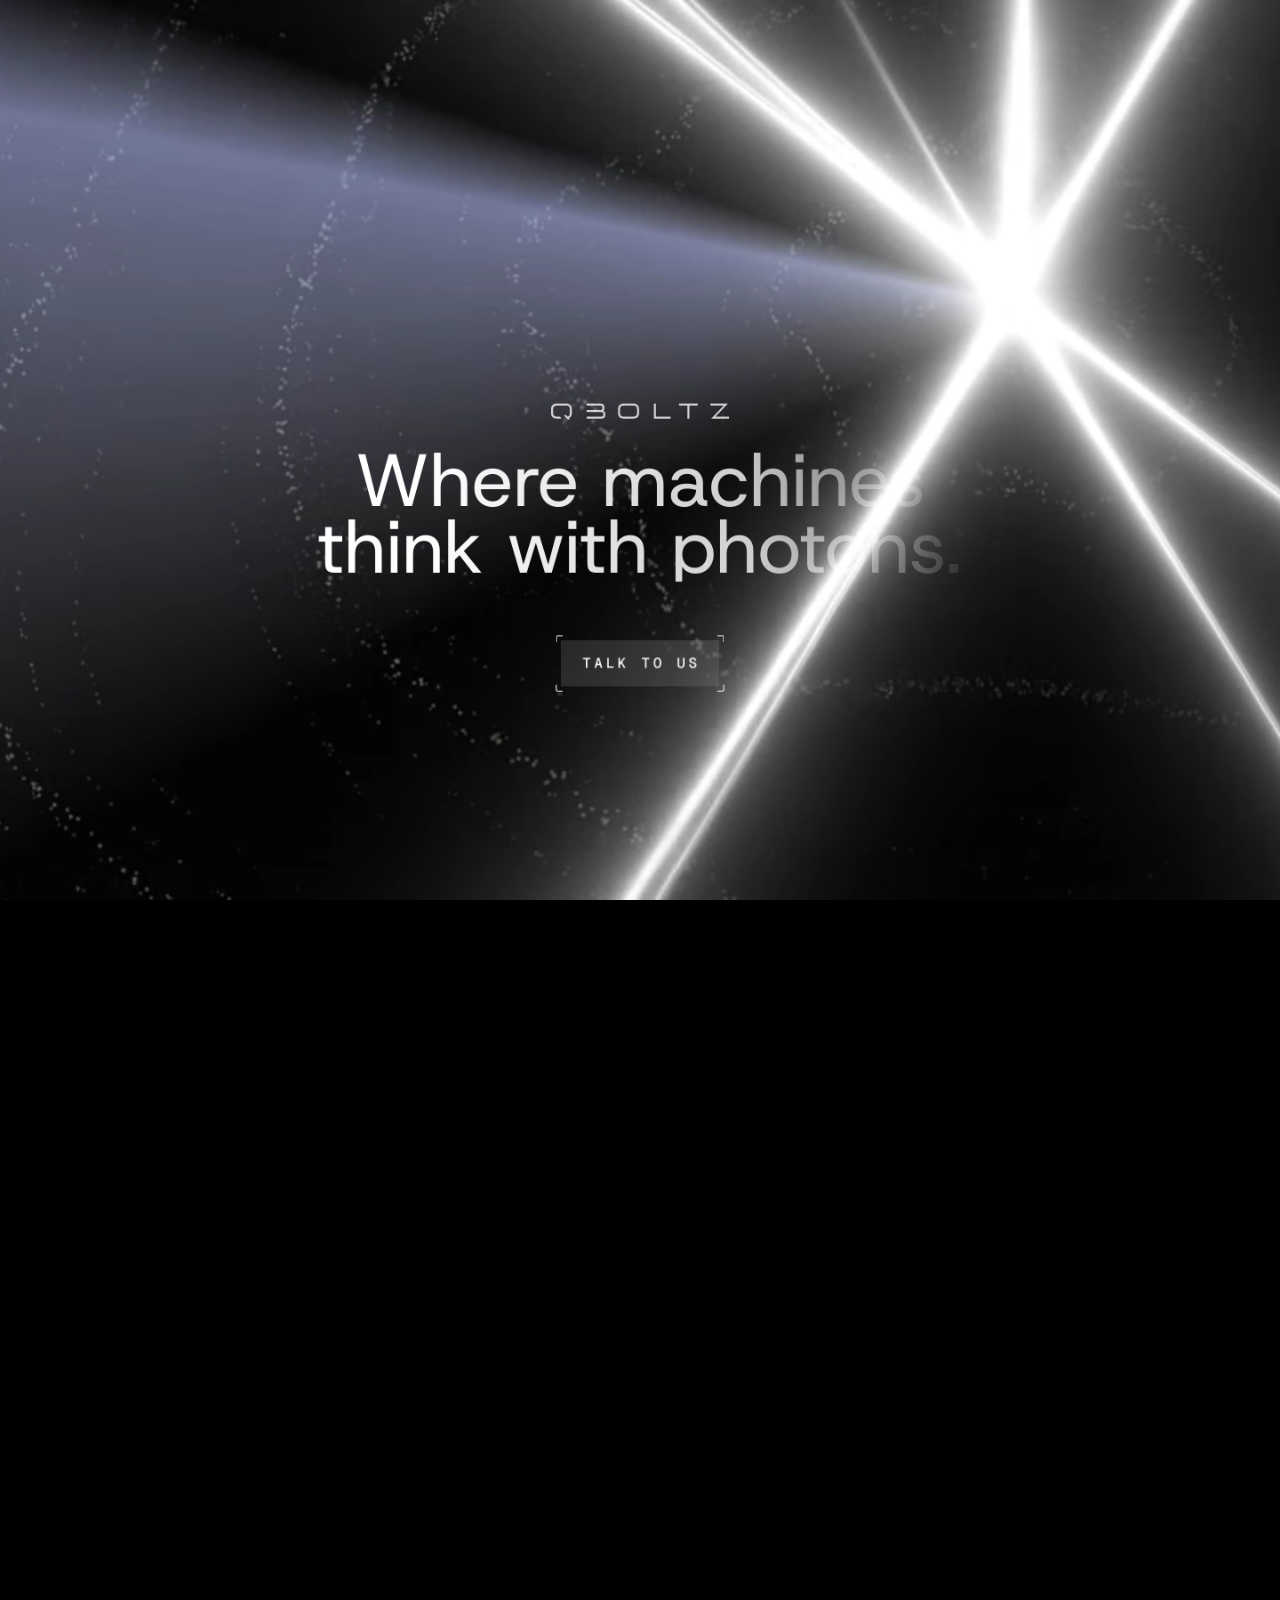
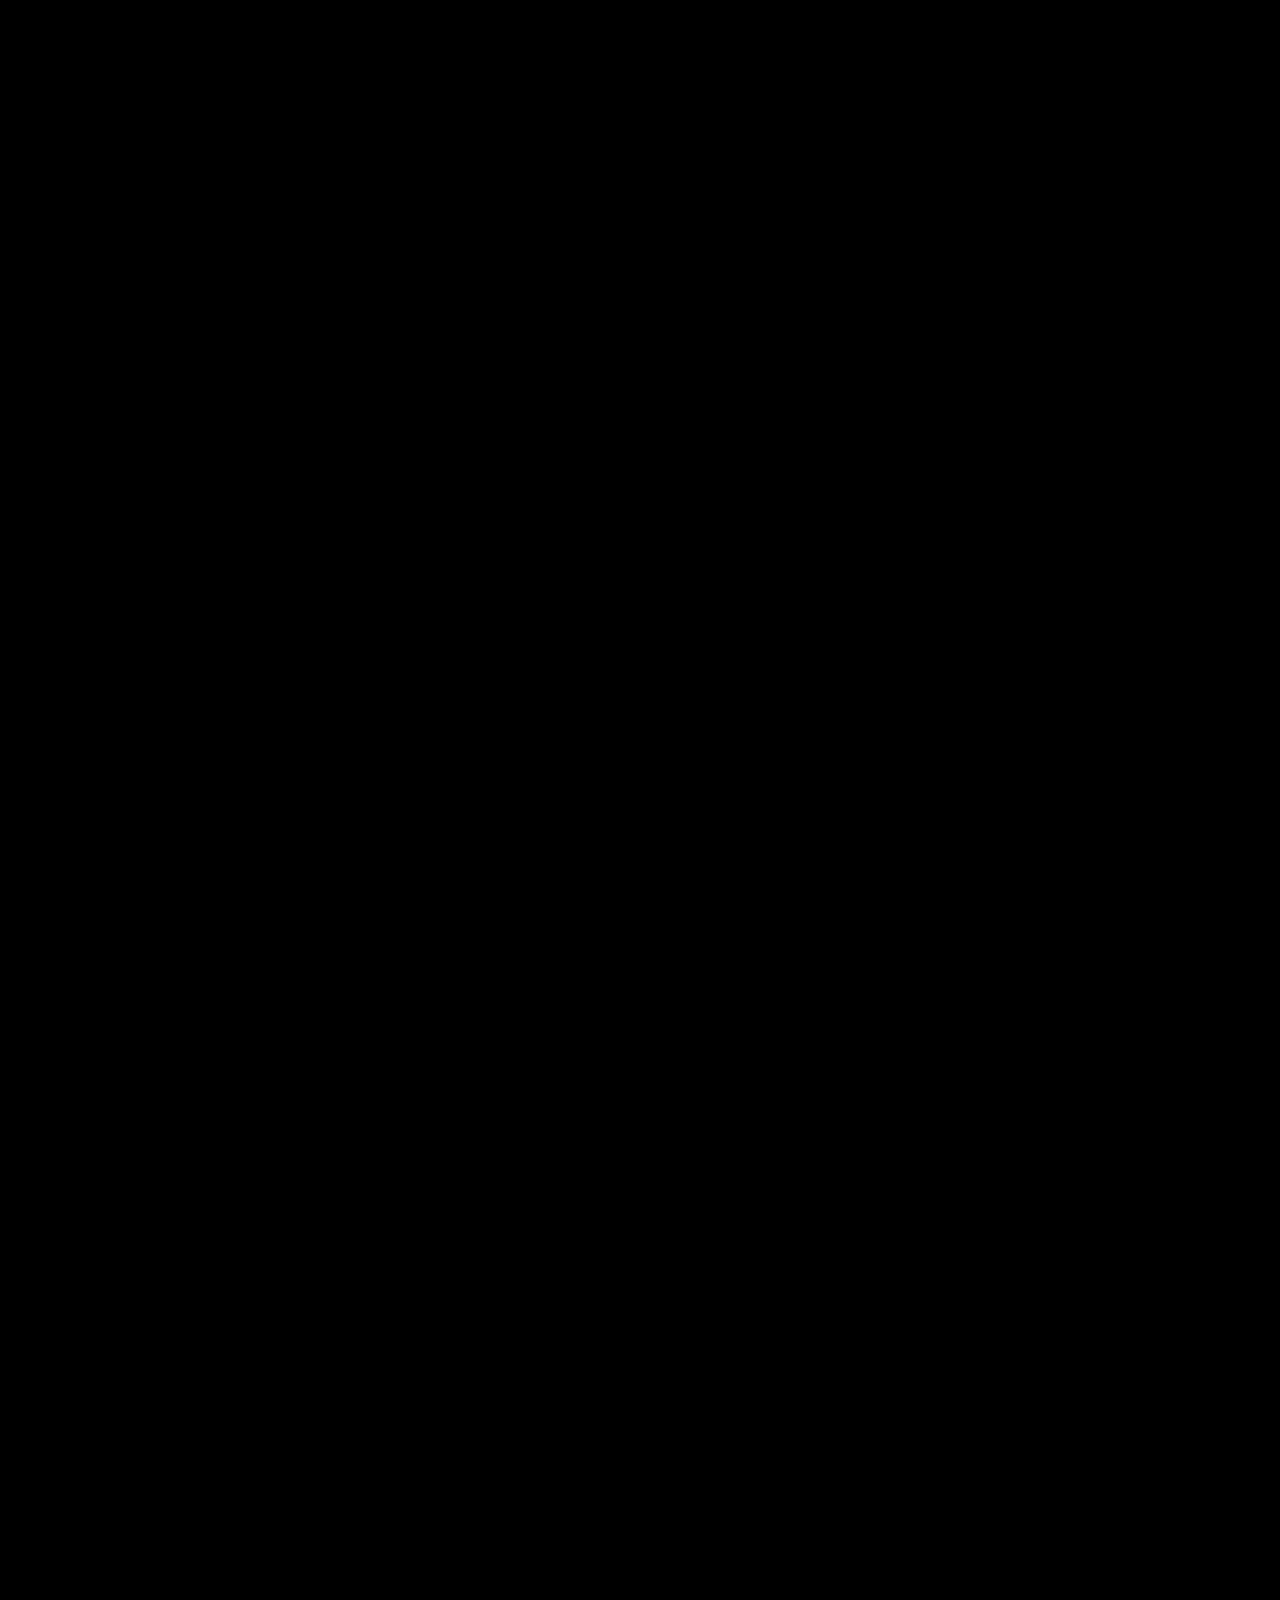
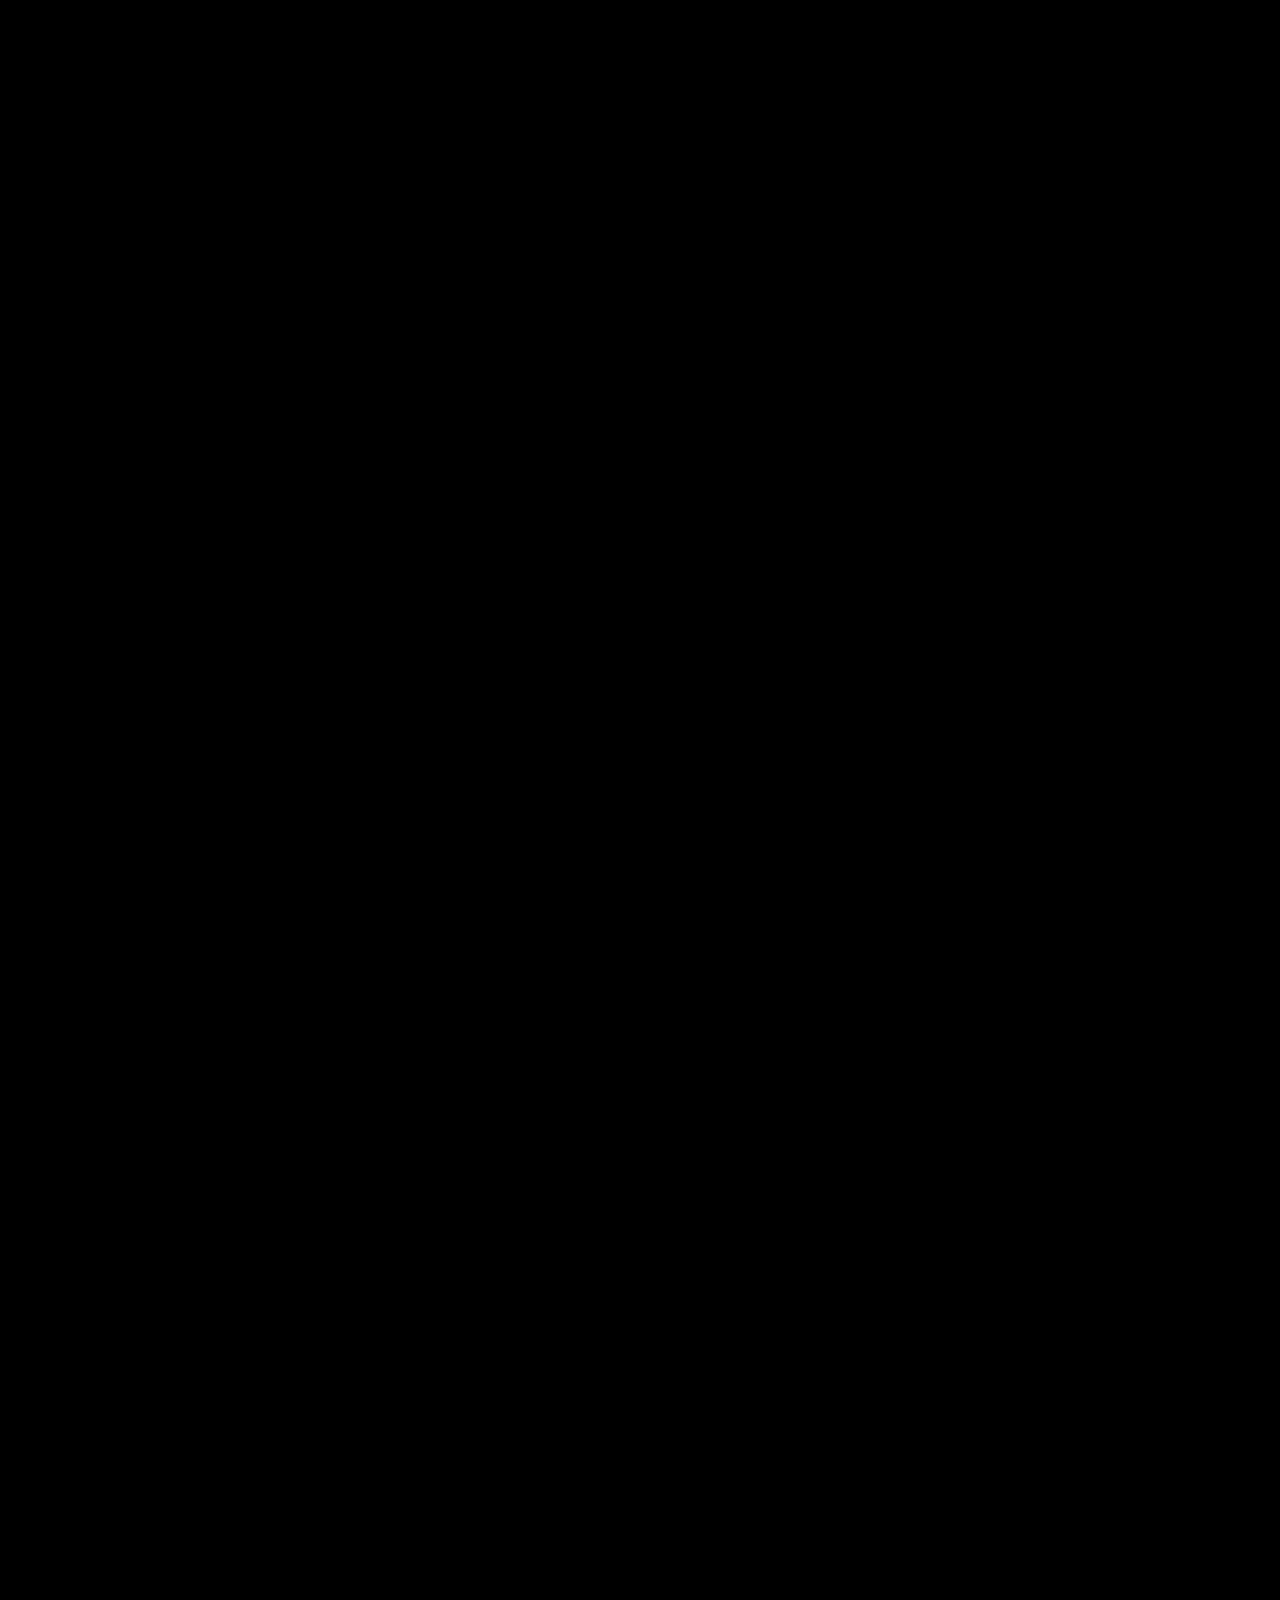
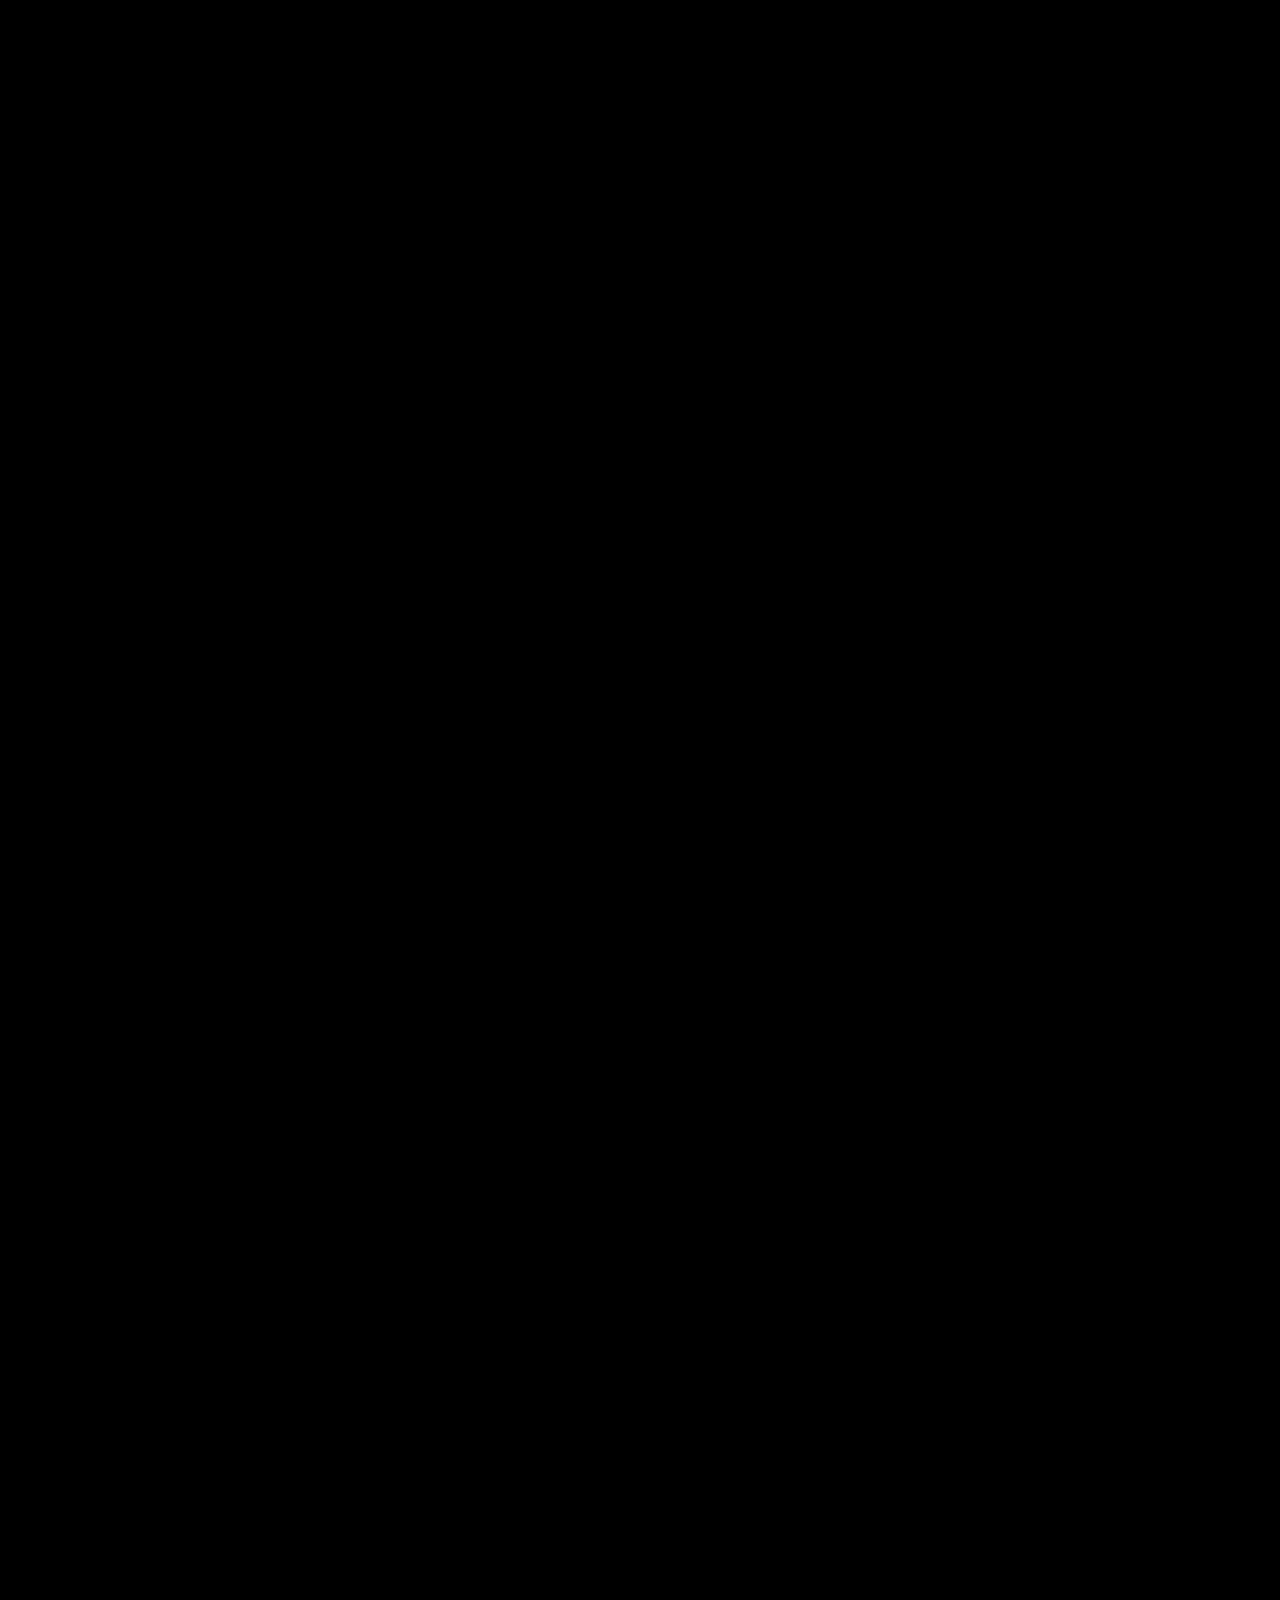
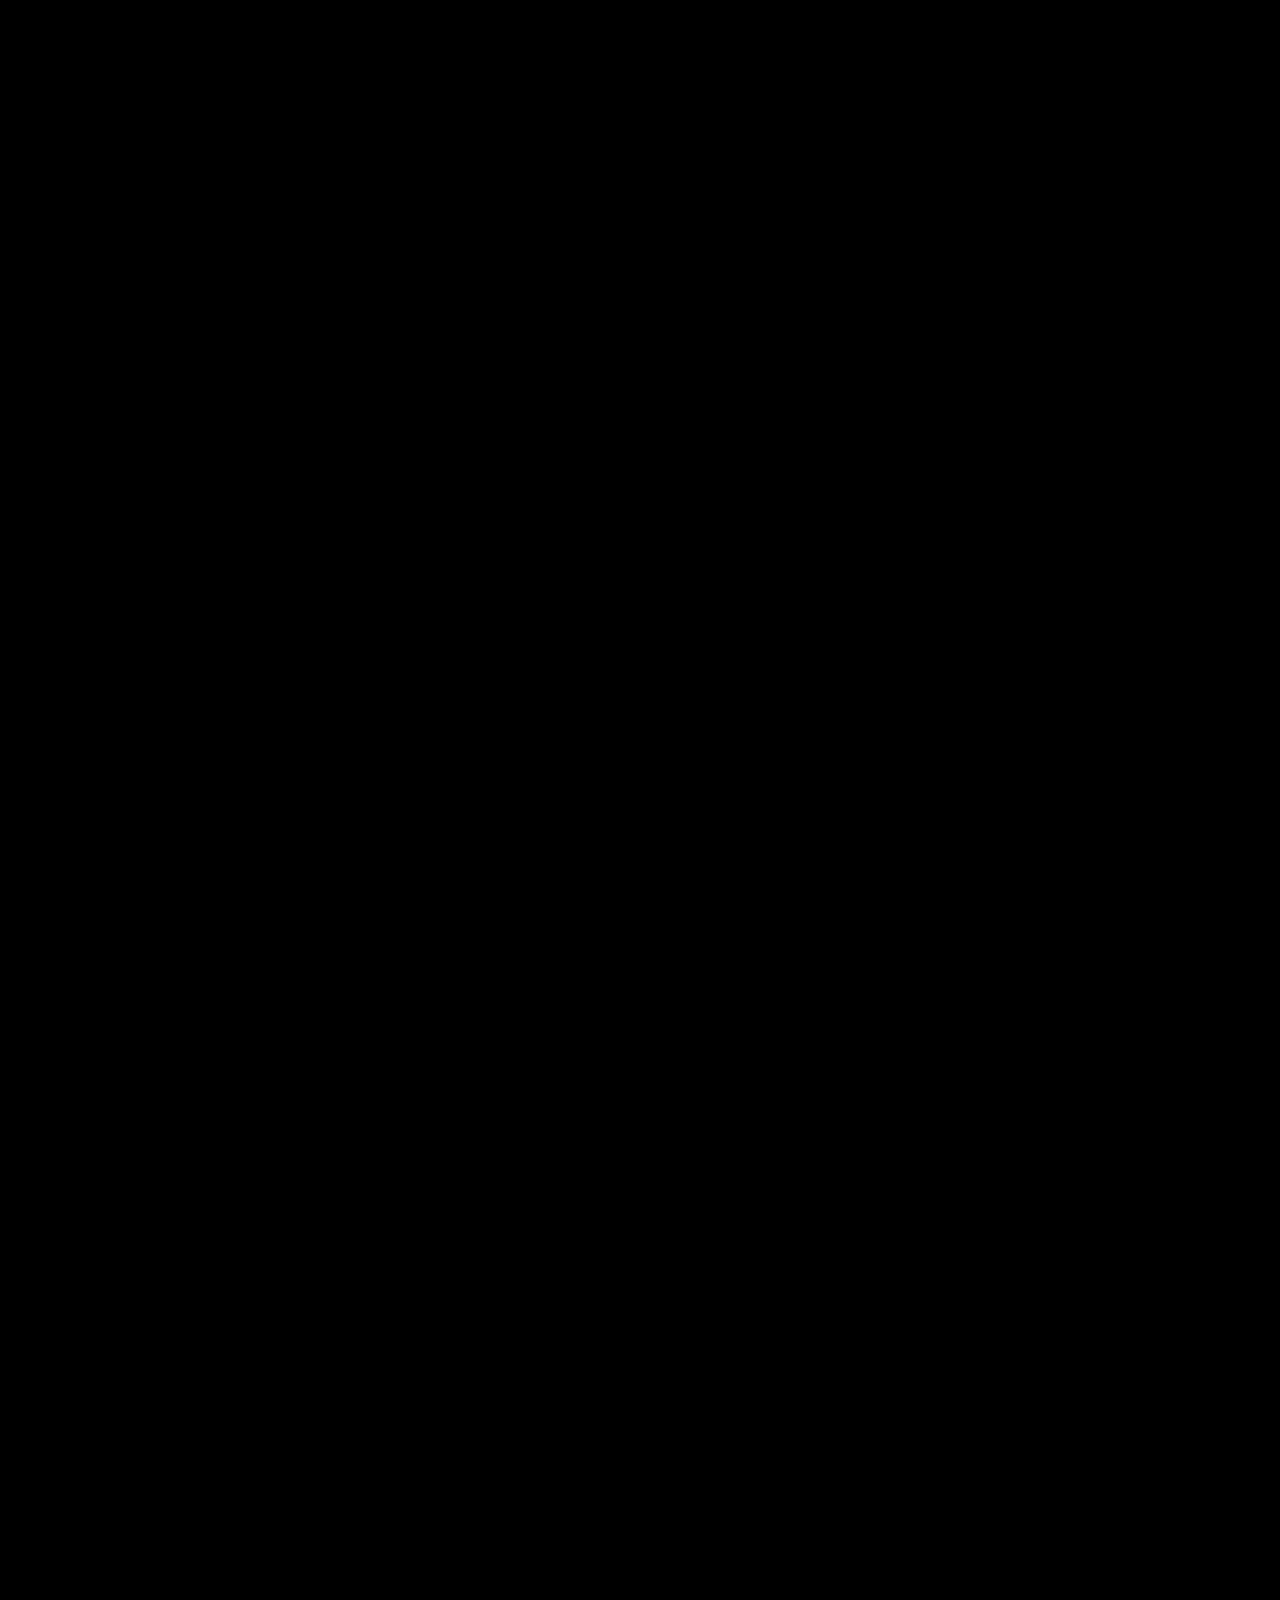
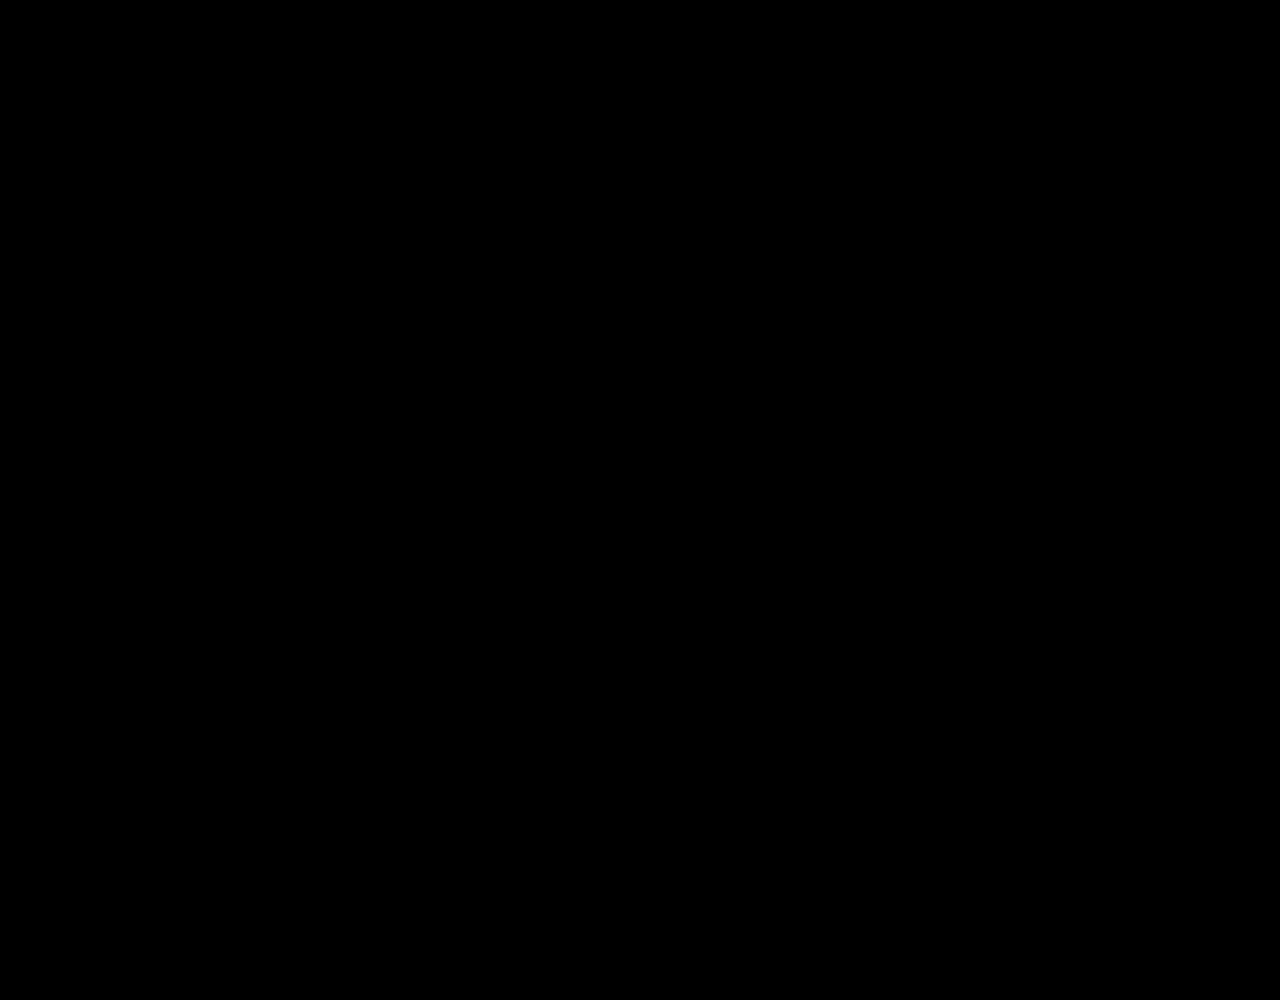
<file: index.html>
<!doctype html>
<html lang="en">
<head>
  <meta charset="utf-8" />
  <meta name="viewport" content="width=device-width, initial-scale=1" />
  <title>Qboltz — Where machines think with photons</title>
  <meta name="description" content="Qboltz is building a new kind of co-processor for decisions that can't wait." />
  <link rel="preload" href="assets/fonts/HostGrotesk-latin.woff2" as="font" type="font/woff2" crossorigin />
  <link rel="preload" href="assets/fonts/GeistMono-latin.woff2" as="font" type="font/woff2" crossorigin />
  <link rel="stylesheet" href="assets/css/style.css" />
</head>
<body class="is-intro">
  <main class="story" id="top">
    <div class="stage">

      <!-- Backgrounds (cover-scaled 1440×800 artboard) -->
      <div class="bg" aria-hidden="true">
        <div class="bg__board">
          <div class="bg__layer bg__layer--f5"></div>
          <div class="bg__layer bg__layer--f6"></div>
          <div class="bg__layer bg__layer--f7"></div>
          <div class="bg__layer bg__layer--f8"><div class="bg__glow-f8"></div></div>
        </div>
        <div class="bg__grain"></div>
      </div>

      <!-- Hero: video intro → card that shrinks and scrolls away -->
      <section class="hero" aria-label="Qboltz">
        <video class="hero__video" poster="assets/images/hero-poster.jpg" autoplay muted playsinline preload="auto">
          <source src="assets/video/hero.webm" type="video/webm" />
          <source src="assets/video/hero.mp4" type="video/mp4" />
        </video>
        <div class="board board--contain">
          <div class="hero__shift">
            <div class="hero__content">
              <div class="hero__brand">
                <img class="hero__logo" src="assets/icons/logo-hero.svg" width="200.811" height="35.114" alt="Qboltz" />
                <h1 class="hero__title">Where machines<br />think with photons.</h1>
              </div>
              <a class="btn-aperture" href="#contact" data-goto="f8">
                <span class="btn-aperture__body"><span class="btn-aperture__label" data-roll>TALK TO US</span></span>
                <img class="btn-aperture__corner btn-aperture__corner--tl" src="assets/icons/corner-tl.svg" width="8" height="8" alt="" />
                <img class="btn-aperture__corner btn-aperture__corner--tr" src="assets/icons/corner-tr.svg" width="8" height="8" alt="" />
                <img class="btn-aperture__corner btn-aperture__corner--bl" src="assets/icons/corner-bl.svg" width="8" height="8" alt="" />
                <img class="btn-aperture__corner btn-aperture__corner--br" src="assets/icons/corner-br.svg" width="8" height="8" alt="" />
              </a>
            </div>
          </div>
        </div>
      </section>

      <!-- Scroll scenes (contain-scaled 1440×800 artboard) -->
      <div class="board board--contain scenes">
        <img class="frame-brackets" src="assets/icons/frame-brackets.svg" width="1019" height="446" alt="" aria-hidden="true" />

        <div class="scene scene--1" id="mission">
          <p class="scene__text scene__text--flat">We're building a new kind<br />of co-processor for<br />decisions that can't wait.</p>
          <p class="scene__text grad-text grad-text--a">We're building a new kind<br />of co-processor for<br />decisions that can't wait.</p>
        </div>

        <div class="scene scene--2">
          <p class="scene__text grad-text grad-text--a">More possible answers<br />than the universe has had<br />seconds.</p>
        </div>

        <div class="scene scene--3">
          <p class="scene__text scene__text--wide grad-text grad-text--b">2,000,000 variables.<br />Solved with light.</p>
        </div>

        <div class="scene scene--final" id="contact">
          <p class="final__title grad-text grad-text--c">Co-processor for the<br />quickest decisions.</p>
          <div class="final__cta">
            <a class="cta-btn" href="#contact">
              <span class="cta-btn__fill" aria-hidden="true">
                <img class="cta-btn__bg" src="assets/images/button-bg.png" alt="" />
                <img class="cta-btn__bg cta-btn__bg--hover" src="assets/images/button-bg-hover.png" alt="" />
                <span class="cta-btn__tint"></span>
                <span class="cta-btn__shade"></span>
              </span>
              <span class="cta-btn__inner">
                <span class="cta-btn__icon"><img src="assets/icons/plus.svg" width="18" height="18" alt="" /></span>
                <span class="cta-btn__label" data-roll>Talk to us</span>
              </span>
            </a>
            <p class="final__caption">NEW KIND OF CO-PROCESSOR</p>
          </div>
        </div>
      </div>

      <!-- Left progress loader -->
      <div class="loader" aria-hidden="true">
        <div class="loader__top">
          <span class="loader__bar"></span>
          <span class="loader__num">01</span>
        </div>
        <div class="loader__lines">
          <span class="loader__line"></span>
          <span class="loader__line"></span>
          <span class="loader__line"></span>
        </div>
      </div>

      <!-- Header -->
      <header class="header-wrap">
        <nav class="header" aria-label="Main">
          <a class="header__logo" href="#top" aria-label="Qboltz home">
            <span class="header__logo-box"><img src="assets/icons/logo-header.svg" width="132.69" height="12.9" alt="" /></span>
          </a>
          <div class="header__menu">
            <a class="menu-item menu-item--mission" href="#mission" data-goto="f5">
              <img class="ico" src="assets/icons/bracket-l.svg" width="5" height="28" alt="" />
              <span class="menu-item__dot"></span>
              <span class="menu-item__label" data-roll>mission</span>
              <img class="ico" src="assets/icons/bracket-r.svg" width="5" height="28" alt="" />
            </a>
            <a class="menu-item menu-item--industries" href="#industries">
              <img class="ico" src="assets/icons/bracket-l.svg" width="5" height="28" alt="" />
              <span class="menu-item__dot"></span>
              <span class="menu-item__label" data-roll>industries</span>
              <img class="ico" src="assets/icons/bracket-r.svg" width="5" height="28" alt="" />
            </a>
          </div>
          <a class="btn-framed" href="#contact" data-goto="f8">
            <span class="btn-framed__label" data-roll>Talk to us</span>
            <img class="ico btn-framed__corner btn-framed__corner--tl" src="assets/icons/corner-tl.svg" width="8" height="8" alt="" />
            <img class="ico btn-framed__corner btn-framed__corner--tr" src="assets/icons/corner-tr.svg" width="8" height="8" alt="" />
            <img class="ico btn-framed__corner btn-framed__corner--bl" src="assets/icons/corner-bl.svg" width="8" height="8" alt="" />
            <img class="ico btn-framed__corner btn-framed__corner--br" src="assets/icons/corner-br.svg" width="8" height="8" alt="" />
          </a>
        </nav>
      </header>

    </div>
  </main>

  <script src="assets/js/main.js"></script>
</body>
</html>
</file>
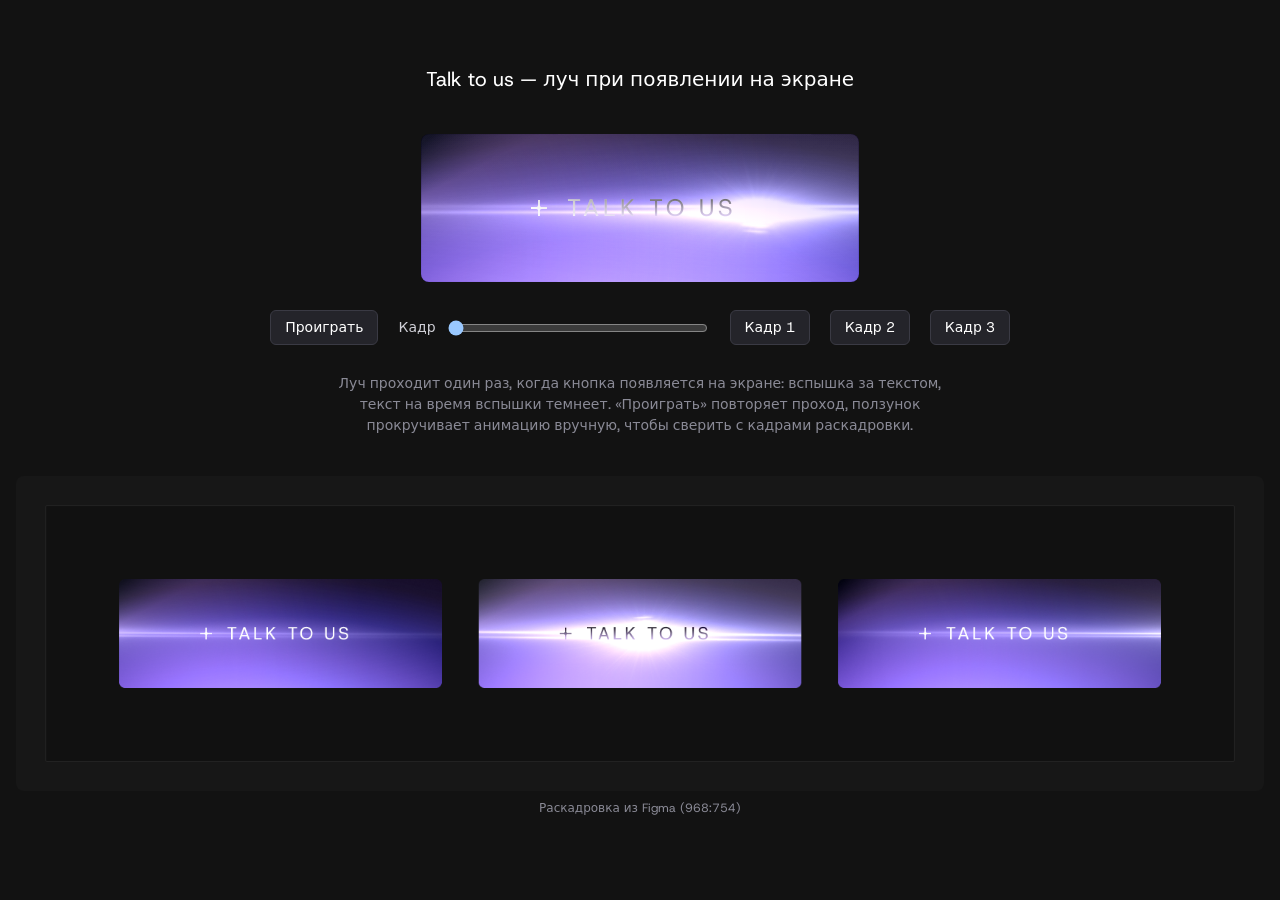
<file: prototypes/ray-button/index.html>
<!doctype html>
<html lang="ru">
<head>
  <meta charset="utf-8" />
  <meta name="viewport" content="width=device-width, initial-scale=1" />
  <title>Ray button — прототип</title>
  <link rel="preload" href="../../assets/fonts/HostGrotesk-latin.woff2" as="font" type="font/woff2" crossorigin />
  <link rel="stylesheet" href="ray-button.css" />
  <style>
    @font-face {
      font-family: "Host Grotesk";
      font-weight: 300 800;
      font-display: swap;
      src: url("../../assets/fonts/HostGrotesk-latin.woff2") format("woff2");
    }
    :root { color-scheme: dark; }
    body {
      margin: 0;
      min-height: 100vh;
      background: #121212;
      color: #cfcfd6;
      font: 14px/1.5 "Host Grotesk", system-ui, sans-serif;
      display: flex;
      flex-direction: column;
      align-items: center;
      gap: 40px;
      padding: 64px 16px;
      box-sizing: border-box;
    }
    h1 { margin: 0; font-size: 20px; font-weight: 400; color: #fff; }
    .stage { display: flex; flex-direction: column; align-items: center; gap: 28px; }
    .controls {
      display: flex;
      flex-wrap: wrap;
      align-items: center;
      justify-content: center;
      gap: 12px 20px;
    }
    .controls button {
      font: inherit;
      color: #fff;
      background: #24242a;
      border: 1px solid #3a3a44;
      border-radius: 6px;
      padding: 6px 14px;
      cursor: pointer;
    }
    .controls button:hover { background: #2e2e36; }
    .controls label { display: flex; align-items: center; gap: 10px; }
    .controls input[type="range"] { width: 260px; }
    .hint { max-width: 640px; text-align: center; color: #8a8a96; margin: 0; }
    .ref { display: flex; flex-direction: column; align-items: center; gap: 8px; max-width: 100%; }
    .ref img { max-width: 100%; height: auto; border-radius: 8px; }
    .ref span { color: #8a8a96; font-size: 12px; }
  </style>
</head>
<body>
  <h1>Talk to us — луч при появлении на экране</h1>

  <div class="stage">
    <a class="ray-btn" href="#" data-ray-button aria-label="Talk to us">
      <span class="ray-btn__stage" aria-hidden="true">
        <span class="ray-btn__bg">
          <span class="ray-btn__glow"><span class="ray-btn__glow-disc"></span></span>
        </span>
      </span>
      <span class="ray-btn__ray" aria-hidden="true"><span class="ray-btn__ellipse"></span></span>
      <span class="ray-btn__content" aria-hidden="true">
        <svg class="ray-btn__icon" width="16" height="16" viewBox="0 0 16 16.0049" fill="none" aria-hidden="true"><path d="M7.1059 10.6759C7.1059 9.69405 6.30996 8.89811 5.32812 8.89811H0V7.12033H5.32812C6.30996 7.12033 7.1059 6.3244 7.1059 5.34256V0.00488281H8.88368V5.34256C8.88368 6.3244 9.67962 7.12033 10.6615 7.12033H16V8.89811H10.6615C9.67962 8.89811 8.88368 9.69405 8.88368 10.6759V16.0049H7.1059V10.6759Z" fill="#fff"/></svg>
        <span class="ray-btn__label">Talk to us</span>
      </span>
      <span class="ray-btn__content ray-btn__content--dark" aria-hidden="true">
        <svg class="ray-btn__icon" width="16" height="16" viewBox="0 0 16 16.0049" fill="none" aria-hidden="true"><defs><linearGradient id="ray-btn-plus-dark" x1="8.289" y1="0.005" x2="8.289" y2="13.338" gradientUnits="userSpaceOnUse"><stop/><stop offset="1" stop-color="#CEB5EE"/></linearGradient></defs><path d="M7.1059 10.6759C7.1059 9.69405 6.30996 8.89811 5.32812 8.89811H0V7.12033H5.32812C6.30996 7.12033 7.1059 6.3244 7.1059 5.34256V0.00488281H8.88368V5.34256C8.88368 6.3244 9.67962 7.12033 10.6615 7.12033H16V8.89811H10.6615C9.67962 8.89811 8.88368 9.69405 8.88368 10.6759V16.0049H7.1059V10.6759Z" fill="url(#ray-btn-plus-dark)"/></svg>
        <span class="ray-btn__label">Talk to us</span>
      </span>
    </a>

    <div class="controls">
      <button type="button" id="replay">Проиграть</button>
      <label>Кадр <input type="range" id="scrub" min="0" max="1" step="0.01" value="0" /></label>
      <button type="button" data-seek="0">Кадр 1</button>
      <button type="button" data-seek="0.5">Кадр 2</button>
      <button type="button" data-seek="1">Кадр 3</button>
    </div>
    <p class="hint">Луч проходит один раз, когда кнопка появляется на экране: вспышка за текстом, текст на время вспышки темнеет. «Проиграть» повторяет проход, ползунок прокручивает анимацию вручную, чтобы сверить с кадрами раскадровки.</p>
  </div>

  <div class="ref">
    <img src="assets/storyboard.png" width="1694" height="428" alt="Раскадровка из Figma: кадры 1, 2, 3" />
    <span>Раскадровка из Figma (968:754)</span>
  </div>

  <script src="ray-button.js"></script>
  <script>
    (function () {
      var btn = document.querySelector("[data-ray-button]");
      var scrub = document.getElementById("scrub");
      btn.addEventListener("click", function (e) { e.preventDefault(); });
      document.getElementById("replay").addEventListener("click", function () { btn.rayButton.play(); });
      scrub.addEventListener("input", function () { btn.rayButton.seek(parseFloat(scrub.value), 1); });
      document.querySelectorAll("[data-seek]").forEach(function (b) {
        b.addEventListener("click", function () {
          scrub.value = b.getAttribute("data-seek");
          btn.rayButton.seek(parseFloat(scrub.value), 1);
        });
      });
    })();
  </script>
</body>
</html>
</file>
<file: assets/css/style.css>
/* ==========================================================================
   Qboltz — landing (Figma: Qboltz / Concept UI, node 769:217)
   All dimensions are design pixels of the 1440×800 frame. Artboards are
   scaled by the JS-provided --k factor (fit into the viewport), so at a
   1440×800 viewport everything renders 1:1 with the mockup.
   ========================================================================== */

@font-face {
  font-family: "Host Grotesk";
  font-style: normal;
  font-weight: 300 800;
  font-display: swap;
  src: url("../fonts/HostGrotesk-latin-ext.woff2") format("woff2");
  unicode-range: U+0100-02BA, U+02BD-02C5, U+02C7-02CC, U+02CE-02D7, U+02DD-02FF, U+0304, U+0308, U+0329, U+1D00-1DBF, U+1E00-1E9F, U+1EF2-1EFF, U+2020, U+20A0-20AB, U+20AD-20C4, U+2113, U+2C60-2C7F, U+A720-A7FF;
}
@font-face {
  font-family: "Geist Mono";
  font-style: normal;
  font-weight: 100 900;
  font-display: swap;
  src: url("../fonts/GeistMono-latin.woff2") format("woff2");
}
@font-face {
  font-family: "Host Grotesk";
  font-style: normal;
  font-weight: 300 800;
  font-display: swap;
  src: url("../fonts/HostGrotesk-latin.woff2") format("woff2");
  unicode-range: U+0000-00FF, U+0131, U+0152-0153, U+02BB-02BC, U+02C6, U+02DA, U+02DC, U+0304, U+0308, U+0329, U+2000-206F, U+20AC, U+2122, U+2191, U+2193, U+2212, U+2215, U+FEFF, U+FFFD;
}

:root {
  --font: "Host Grotesk", system-ui, sans-serif;
  --black: #000;
  --white: #fff;
  --header-bg: #0e0e0f;

  /* scale factors, set by main.js */
  --k: 1;
  --bgx: 1;

  /* theme (0 = dark, 1 = light), set by main.js */
  --t: 0;
  --fg: 255, 255, 255;
}

*,
*::before,
*::after { box-sizing: border-box; }

html, body { margin: 0; padding: 0; }

body {
  background: var(--black);
  color: var(--white);
  font-family: var(--font);
  -webkit-font-smoothing: antialiased;
  -moz-osx-font-smoothing: grayscale;
  text-rendering: geometricPrecision;
}

img { display: block; max-width: none; }
p, h1 { margin: 0; }
a { color: inherit; text-decoration: none; }

/* --------------------------------------------------------------------------
   Layout
   -------------------------------------------------------------------------- */

.story {
  position: relative;
  height: 780vh; /* real value is set by main.js */
}

.stage {
  position: sticky;
  top: 0;
  height: 100vh;
  height: 100svh;
  overflow: hidden;
  background: var(--black);
}

/* 1440×800 artboard centered in the viewport */
.board {
  position: absolute;
  left: 50%;
  top: 50%;
  width: 1440px;
  height: 800px;
  transform: translate(-50%, -50%) scale(var(--k));
  transform-origin: 50% 50%;
}

/* --------------------------------------------------------------------------
   Backgrounds (frames 5–8)
   -------------------------------------------------------------------------- */

.bg { position: absolute; inset: 0; pointer-events: none; }

.bg__board {
  position: absolute;
  left: 50%;
  top: 50%;
  width: 1440px;
  height: 800px;
  transform: translate(-50%, -50%) scale(var(--k));
}

.bg__layer {
  position: absolute;
  left: 50%;
  width: 1894px;
  transform: translateX(-50%) scaleX(var(--bgx));
  opacity: 0;
  background-repeat: no-repeat;
  background-size: 100% 100%;
  will-change: opacity;
}

/* Frame 769:325 — Rectangle 769:326 */
.bg__layer--f5 {
  top: -370px;
  height: 2519px;
  background-image:
    url("data:image/svg+xml;utf8,<svg viewBox='0 0 1894 2519' xmlns='http://www.w3.org/2000/svg' preserveAspectRatio='none'><rect x='0' y='0' height='2519' width='1894' fill='url(%23grad)' opacity='1'/><defs><radialGradient id='grad' gradientUnits='userSpaceOnUse' cx='0' cy='0' r='10' gradientTransform='matrix(0.25805 -251.9 477.26 0.28262 947 2519)'><stop stop-color='rgba(255,255,255,1)' offset='0.10707'/><stop stop-color='rgba(192,184,250,1)' offset='0.17102'/><stop stop-color='rgba(160,149,248,1)' offset='0.20299'/><stop stop-color='rgba(128,113,245,1)' offset='0.23497'/><stop stop-color='rgba(118,85,234,1)' offset='0.25781'/><stop stop-color='rgba(109,57,222,1)' offset='0.28065'/><stop stop-color='rgba(99,28,211,1)' offset='0.30349'/><stop stop-color='rgba(94,14,205,1)' offset='0.31491'/><stop stop-color='rgba(89,0,199,1)' offset='0.32633'/><stop stop-color='rgba(73,3,166,1)' offset='0.34911'/><stop stop-color='rgba(57,6,132,1)' offset='0.37189'/><stop stop-color='rgba(40,9,99,1)' offset='0.39467'/><stop stop-color='rgba(24,12,66,1)' offset='0.41745'/><stop stop-color='rgba(12,6,33,1)' offset='0.55054'/><stop stop-color='rgba(6,3,16,1)' offset='0.61709'/><stop stop-color='rgba(0,0,0,1)' offset='0.68363'/><stop stop-color='rgba(0,0,0,1)' offset='1'/></radialGradient></defs></svg>"),
    linear-gradient(90deg, #d9d9d9 0%, #d9d9d9 100%);
}

/* Frame 769:376 — Rectangle 769:379 */
.bg__layer--f6 {
  top: -763px;
  height: 2109px;
  background-image:
    url("data:image/svg+xml;utf8,<svg viewBox='0 0 1894 2109' xmlns='http://www.w3.org/2000/svg' preserveAspectRatio='none'><rect x='0' y='0' height='2109' width='1894' fill='url(%23grad)' opacity='1'/><defs><radialGradient id='grad' gradientUnits='userSpaceOnUse' cx='0' cy='0' r='10' gradientTransform='matrix(0.25805 -210.9 390.47 0.47777 947 2109)'><stop stop-color='rgba(255,255,255,1)' offset='0.10707'/><stop stop-color='rgba(205,184,250,1)' offset='0.17693'/><stop stop-color='rgba(167,149,247,1)' offset='0.21186'/><stop stop-color='rgba(128,113,245,1)' offset='0.24679'/><stop stop-color='rgba(115,85,234,1)' offset='0.27167'/><stop stop-color='rgba(103,57,222,1)' offset='0.29654'/><stop stop-color='rgba(90,28,211,1)' offset='0.32142'/><stop stop-color='rgba(83,14,205,1)' offset='0.33385'/><stop stop-color='rgba(77,0,199,1)' offset='0.34629'/><stop stop-color='rgba(61,3,166,1)' offset='0.37357'/><stop stop-color='rgba(45,6,132,1)' offset='0.40086'/><stop stop-color='rgba(28,9,99,1)' offset='0.42814'/><stop stop-color='rgba(12,12,66,1)' offset='0.45542'/><stop stop-color='rgba(6,6,33,1)' offset='0.51961'/><stop stop-color='rgba(3,3,16,1)' offset='0.55171'/><stop stop-color='rgba(0,0,0,1)' offset='0.5838'/><stop stop-color='rgba(0,0,0,1)' offset='1'/></radialGradient></defs></svg>"),
    linear-gradient(90deg, #d9d9d9 0%, #d9d9d9 100%);
}

/* Frame 769:428 — Rectangle 769:431 (frame bg #080914) */
.bg__layer--f7 {
  top: -869px; /* bottom: -78px */
  height: 1747px;
  background-color: #080914;
  background-image:
    url("data:image/svg+xml;utf8,<svg viewBox='0 0 1894 1747' xmlns='http://www.w3.org/2000/svg' preserveAspectRatio='none'><rect x='0' y='0' height='1747' width='1894' fill='url(%23grad)' opacity='1'/><defs><radialGradient id='grad' gradientUnits='userSpaceOnUse' cx='0' cy='0' r='10' gradientTransform='matrix(0.25805 -174.7 364.96 0.53909 947 1747)'><stop stop-color='rgba(255,255,255,1)' offset='0.10707'/><stop stop-color='rgba(192,184,250,1)' offset='0.17102'/><stop stop-color='rgba(160,149,247,1)' offset='0.20299'/><stop stop-color='rgba(128,113,245,1)' offset='0.23497'/><stop stop-color='rgba(116,85,234,1)' offset='0.25781'/><stop stop-color='rgba(103,57,222,1)' offset='0.28065'/><stop stop-color='rgba(90,28,211,1)' offset='0.30349'/><stop stop-color='rgba(83,14,205,1)' offset='0.31491'/><stop stop-color='rgba(77,0,199,1)' offset='0.32633'/><stop stop-color='rgba(61,3,166,1)' offset='0.34911'/><stop stop-color='rgba(45,6,132,1)' offset='0.37189'/><stop stop-color='rgba(28,9,99,1)' offset='0.39467'/><stop stop-color='rgba(12,12,66,1)' offset='0.41745'/><stop stop-color='rgba(6,6,33,1)' offset='0.55054'/><stop stop-color='rgba(3,3,16,1)' offset='0.61709'/><stop stop-color='rgba(0,0,0,1)' offset='0.68363'/><stop stop-color='rgba(0,0,0,1)' offset='1'/></radialGradient></defs></svg>"),
    linear-gradient(90deg, #d9d9d9 0%, #d9d9d9 100%);
}

/* Frame 769:480 — white frame + Rectangle 769:481 */
.bg__layer--f8 {
  top: -2000px;
  height: 4800px;
  background: var(--white);
}
.bg__glow-f8 {
  position: absolute;
  left: 0;
  top: calc(2000px + 239px - 1747px); /* bottom: 561px inside the 800px frame */
  width: 1894px;
  height: 1747px;
  background-repeat: no-repeat;
  background-size: 100% 100%;
  background-image:
    url("data:image/svg+xml;utf8,<svg viewBox='0 0 1894 1747' xmlns='http://www.w3.org/2000/svg' preserveAspectRatio='none'><rect x='0' y='0' height='1747' width='1894' fill='url(%23grad)' opacity='1'/><defs><radialGradient id='grad' gradientUnits='userSpaceOnUse' cx='0' cy='0' r='10' gradientTransform='matrix(0.25805 -174.7 600.24 0.88662 947 1747)'><stop stop-color='rgba(255,255,255,1)' offset='0.10707'/><stop stop-color='rgba(198,209,255,1)' offset='0.17102'/><stop stop-color='rgba(140,163,255,1)' offset='0.23497'/><stop stop-color='rgba(122,122,237,1)' offset='0.25781'/><stop stop-color='rgba(104,82,219,1)' offset='0.28065'/><stop stop-color='rgba(85,41,201,1)' offset='0.30349'/><stop stop-color='rgba(76,20,192,1)' offset='0.31491'/><stop stop-color='rgba(72,10,188,1)' offset='0.32062'/><stop stop-color='rgba(67,0,183,1)' offset='0.32633'/><stop stop-color='rgba(46,6,124,1)' offset='0.37189'/><stop stop-color='rgba(35,9,95,1)' offset='0.39467'/><stop stop-color='rgba(24,12,66,1)' offset='0.41745'/><stop stop-color='rgba(12,6,33,1)' offset='0.55054'/><stop stop-color='rgba(6,3,16,1)' offset='0.61709'/><stop stop-color='rgba(0,0,0,1)' offset='0.68363'/><stop stop-color='rgba(0,0,0,1)' offset='1'/></radialGradient></defs></svg>"),
    linear-gradient(90deg, #d9d9d9 0%, #d9d9d9 100%);
}

/* Figma "Noise" effect on the gradient frames (5–7): dark grain, ~7.5% */
.bg__grain {
  position: absolute;
  inset: 0;
  background: url("../images/noise.png") repeat;
  background-size: 256px 256px;
  opacity: 0;
}

/* --------------------------------------------------------------------------
   Hero (frames 1–4)
   -------------------------------------------------------------------------- */

.hero {
  position: absolute;
  inset: 0;
  overflow: hidden;
  background: var(--black);
  transform-origin: 50% 0;
  will-change: transform, opacity, border-radius;
}

.hero__video {
  position: absolute;
  inset: 0;
  width: 100%;
  height: 100%;
  object-fit: cover;
  pointer-events: none;
}

/* Scroll-driven wrapper: keeps the text block larger than the shrinking card (frames 3–4) */
.hero__shift {
  position: absolute;
  inset: 0;
  transform-origin: 720px 505.4px; /* center of the text block */
}

/* Frame 2147226041 (816:4124): y 338.84, 726 × 333.11, centered horizontally
   (Figma has it at x 324.3, i.e. 33px left of center) */
.hero__content {
  position: absolute;
  left: 357px;
  top: 338.839px;
  width: 726px;
  display: flex;
  flex-direction: column;
  align-items: center;
  justify-content: center;
  gap: 60px;
  opacity: 0;
  transform: translateY(16px);
  transition: opacity 1.2s cubic-bezier(.22, .61, .36, 1), transform 1.2s cubic-bezier(.22, .61, .36, 1);
}
.is-revealed .hero__content { opacity: 1; transform: none; }

.hero__brand {
  display: flex;
  flex-direction: column;
  align-items: center;
  gap: 24px;
}

.hero__logo { width: 200.811px; height: 35.114px; }

.hero__title {
  font-weight: 400;
  font-size: 83.283px;
  line-height: 0.9;
  text-align: center;
  white-space: nowrap;
  color: transparent;
  background-image: linear-gradient(86.40183851591054deg, #fff 16.491%, rgba(255, 255, 255, 0.8) 65.741%, rgba(255, 255, 255, 0.1) 98.313%);
  -webkit-background-clip: text;
  background-clip: text;
}

/* Button / Aperture (816:4129): 190 × 64, padding 6 */
.btn-aperture {
  position: relative;
  display: flex;
  align-items: flex-start;
  padding: 6px;
  color: var(--white);
}
.btn-aperture__body {
  display: flex;
  align-items: center;
  height: 52px;
  padding: 0 24px;
  overflow: hidden;
  background: rgba(255, 255, 255, 0.12);
  -webkit-backdrop-filter: blur(50px);
  backdrop-filter: blur(50px);
  transition: background-color 0.3s ease;
}
.btn-aperture:hover .btn-aperture__body,
.btn-aperture:focus-visible .btn-aperture__body { background: rgba(255, 255, 255, 0.2); }
.btn-aperture__label {
  width: 130px; /* Figma hugs the label without the trailing letter-spacing */
  font-family: "Geist Mono", ui-monospace, monospace;
  font-weight: 500;
  font-size: 16px;
  line-height: 21px;
  letter-spacing: 3.68px;
  white-space: nowrap;
}
.btn-aperture__corner { position: absolute; width: 8px; height: 8px; }
.btn-aperture__corner--tl { left: 0; top: 0; }
.btn-aperture__corner--tr { right: 0; top: 0; }
.btn-aperture__corner--bl { left: 0; bottom: 0; }
.btn-aperture__corner--br { right: 0; bottom: 0; }

/* --------------------------------------------------------------------------
   Scenes (frames 4–8)
   -------------------------------------------------------------------------- */

.scenes { pointer-events: none; }

/* Group 97827: left calc(8.33% + 91px), top calc(50% + 10.5px), 1019 × 445 */
.frame-brackets {
  position: absolute;
  left: 211px;
  top: calc(400px + 10.5px - 222.5px - 0.49px);
  width: 1019px;
  height: 445.98px;
  opacity: 0;
}

.scene {
  position: absolute;
  left: 720px;
  top: 400px;
  width: 800px;
  display: flex;
  align-items: center;
  justify-content: center;
  opacity: 0;
  transform: translate(-50%, -50%);
  will-change: transform, opacity;
}

.scene__text {
  width: 716px;
  font-weight: 300;
  font-size: 64px;
  line-height: 1.1;
  letter-spacing: -1.92px;
  text-align: center;
}
.scene__text--wide { width: 746px; }

/* CSS adds the (negative) letter-spacing after the last glyph of each line;
   Figma doesn't — re-center lines by half of it */
.scene__text,
.final__title { translate: -0.96px 0; }

.scene--1 .scene__text--flat {
  position: absolute;
  left: 42px;
  top: 0;
  color: rgba(255, 255, 255, 0.6);
}

.grad-text {
  color: transparent;
  background-repeat: no-repeat;
  background-size: 100% 100%;
  -webkit-background-clip: text;
  background-clip: text;
}

/* scroll reveal: glyph spans carry the paragraph gradient (see main.js) */
.grad-text.is-split { position: relative; background: none; }
.grad-text .rv {
  color: transparent;
  background-repeat: no-repeat;
  -webkit-background-clip: text;
  background-clip: text;
}

/* Text 769:336 / 769:381 (716 × 210) */
.grad-text--a {
  background-image: url("data:image/svg+xml;utf8,<svg viewBox='0 0 716 210' xmlns='http://www.w3.org/2000/svg' preserveAspectRatio='none'><rect x='0' y='0' height='210' width='716' fill='url(%23grad)' opacity='1'/><defs><radialGradient id='grad' gradientUnits='userSpaceOnUse' cx='0' cy='0' r='10' gradientTransform='matrix(54.1 23.95 -15.58 35.194 130 -29.5)'><stop stop-color='rgba(255,255,255,1)' offset='0'/><stop stop-color='rgba(255,255,255,0.4)' offset='0.14159'/><stop stop-color='rgba(255,255,255,1)' offset='0.55563'/><stop stop-color='rgba(255,255,255,0.2)' offset='1'/></radialGradient></defs></svg>");
}

/* Text 769:433 (746 × 140) */
.grad-text--b {
  background-image: url("data:image/svg+xml;utf8,<svg viewBox='0 0 746 140' xmlns='http://www.w3.org/2000/svg' preserveAspectRatio='none'><rect x='0' y='0' height='140' width='746' fill='url(%23grad)' opacity='1'/><defs><radialGradient id='grad' gradientUnits='userSpaceOnUse' cx='0' cy='0' r='10' gradientTransform='matrix(75 27.45 -24.459 30.242 74.5 -60)'><stop stop-color='rgba(255,255,255,1)' offset='0'/><stop stop-color='rgba(255,255,255,0.4)' offset='0.14159'/><stop stop-color='rgba(255,255,255,1)' offset='0.30476'/><stop stop-color='rgba(255,255,255,0.2)' offset='1'/></radialGradient></defs></svg>");
}

/* Text 769:484 (800 × 140) */
.grad-text--c {
  background-image:
    url("data:image/svg+xml;utf8,<svg viewBox='0 0 800 140' xmlns='http://www.w3.org/2000/svg' preserveAspectRatio='none'><rect x='0' y='0' height='140' width='800' fill='url(%23grad)' opacity='1'/><defs><radialGradient id='grad' gradientUnits='userSpaceOnUse' cx='0' cy='0' r='10' gradientTransform='matrix(76.622 4.3881 -2.2234 13.409 33.778 26.119)'><stop stop-color='rgba(0,0,0,1)' offset='0'/><stop stop-color='rgba(6,6,7,1)' offset='0.0064401'/><stop stop-color='rgba(13,11,15,1)' offset='0.01288'/><stop stop-color='rgba(26,23,30,1)' offset='0.02576'/><stop stop-color='rgba(51,45,60,1)' offset='0.051521'/><stop stop-color='rgba(77,68,89,1)' offset='0.077281'/><stop stop-color='rgba(103,90,119,1)' offset='0.10304'/><stop stop-color='rgba(128,113,149,1)' offset='0.1288'/><stop stop-color='rgba(154,135,179,1)' offset='0.15456'/><stop stop-color='rgba(206,181,238,1)' offset='0.20608'/><stop stop-color='rgba(154,135,179,1)' offset='0.32293'/><stop stop-color='rgba(128,113,149,1)' offset='0.38135'/><stop stop-color='rgba(103,90,119,1)' offset='0.43978'/><stop stop-color='rgba(77,68,89,1)' offset='0.4982'/><stop stop-color='rgba(51,45,60,1)' offset='0.55663'/><stop stop-color='rgba(26,23,30,1)' offset='0.61505'/><stop stop-color='rgba(13,11,15,1)' offset='0.64426'/><stop stop-color='rgba(6,6,7,1)' offset='0.65887'/><stop stop-color='rgba(0,0,0,1)' offset='0.67347'/><stop stop-color='rgba(6,6,7,1)' offset='0.68368'/><stop stop-color='rgba(13,11,15,1)' offset='0.69388'/><stop stop-color='rgba(26,23,30,1)' offset='0.71429'/><stop stop-color='rgba(52,45,60,1)' offset='0.7551'/><stop stop-color='rgba(77,68,89,1)' offset='0.79592'/><stop stop-color='rgba(103,91,119,1)' offset='0.83674'/><stop stop-color='rgba(129,113,149,1)' offset='0.87755'/><stop stop-color='rgba(155,136,179,1)' offset='0.91837'/><stop stop-color='rgba(206,181,238,1)' offset='1'/></radialGradient></defs></svg>"),
    linear-gradient(90deg, #000 0%, #000 100%);
}

/* Frame 769:483: 800 wide, centered at top calc(50% + 30px), gap 80 */
.scene--final {
  top: 430px;
  flex-direction: column;
  gap: 80px;
}

.final__title {
  width: 800px;
  font-weight: 300;
  font-size: 64px;
  line-height: 1.1;
  letter-spacing: -1.92px;
  text-align: center;
}

.final__cta {
  display: flex;
  flex-direction: column;
  align-items: center;
  gap: 16px;
}

.final__caption {
  font-weight: 400;
  font-size: 16px;
  line-height: 16px;
  color: var(--black);
  opacity: 0.6;
  text-transform: uppercase;
  white-space: nowrap;
}

/* Button (769:136) */
.cta-btn {
  position: relative;
  display: flex;
  flex-direction: column;
  align-items: center;
  justify-content: center;
  width: 438px;
  height: 148px;
  padding: 4px;
  border: 2px solid rgba(0, 0, 0, 0.1);
  border-radius: 32px;
  clip-path: inset(0 round 32px); /* clip at the outer edge so the stroke sits on the image */
  isolation: isolate;
}
/* image fill spans the whole node under the 2px stroke, like in Figma */
.cta-btn__fill {
  position: absolute;
  left: -2px;
  top: -2px;
  width: 438px;
  height: 148px;
  border-radius: 32px;
  overflow: hidden;
  isolation: isolate;
  pointer-events: none;
  z-index: -1;
}
.cta-btn__bg,
.cta-btn__tint,
.cta-btn__shade {
  position: absolute;
  inset: 0;
  width: 100%;
  height: 100%;
  border-radius: 32px;
  transition: opacity 0.5s cubic-bezier(.22, .61, .36, 1);
}
.cta-btn__bg { object-fit: fill; }
/* State=Default: image + rgba(0,50,167,.5) soft-light */
.cta-btn__tint { background: rgba(0, 50, 167, 0.5); mix-blend-mode: soft-light; }
/* State=Hover: darker image + rgba(0,0,0,.6) */
.cta-btn__bg--hover,
.cta-btn__shade { opacity: 0; }
.cta-btn__shade { background: rgba(0, 0, 0, 0.6); }
.cta-btn:hover .cta-btn__bg--hover,
.cta-btn:hover .cta-btn__shade,
.cta-btn:focus-visible .cta-btn__bg--hover,
.cta-btn:focus-visible .cta-btn__shade { opacity: 1; }
.cta-btn:hover .cta-btn__tint,
.cta-btn:focus-visible .cta-btn__tint { opacity: 0; }
.cta-btn__inner {
  display: flex;
  align-items: center;
  gap: 20px;
  padding-right: 16px;
}
.cta-btn__icon { position: relative; width: 16px; height: 16px; flex: none; }
.cta-btn__icon img {
  position: absolute;
  left: -1px;     /* inset: -6.22% -6.25% -6.28% -6.25% */
  top: -0.995px;
  width: 18px;
  height: 18.008px;
}
.cta-btn__label {
  font-weight: 400;
  font-size: 24px;
  line-height: 1;
  letter-spacing: 3.84px;
  text-transform: uppercase;
  color: var(--white);
  white-space: nowrap;
  margin-right: -3.84px; /* Figma doesn't count the trailing letter-spacing */
}

/* --------------------------------------------------------------------------
   Loader (769:327) — left: 0, vertically centered, 254 tall, padding 40
   -------------------------------------------------------------------------- */

.loader {
  position: absolute;
  left: 0;
  top: 50%;
  height: 254px;
  padding: 40px;
  display: flex;
  flex-direction: column;
  align-items: flex-start;
  justify-content: space-between;
  transform: translateY(-50%) scale(var(--k));
  transform-origin: 0 50%;
  color: rgb(var(--fg));
  opacity: 0;
  pointer-events: none;
}
.loader__top {
  display: flex;
  flex-direction: column;
  align-items: center;
  gap: 10px;
}
/* Line 22: 36 × 0, stroke 2, square caps */
.loader__bar {
  display: block;
  width: 36px;
  height: 0;
  position: relative;
}
.loader__bar::before {
  content: "";
  position: absolute;
  left: -1px;
  top: -1px;
  width: 38px;
  height: 2px;
  background: currentColor;
}
.loader__num {
  font-weight: 400;
  font-size: 12px;
  line-height: 16px;
  letter-spacing: 0.12px;
  text-transform: uppercase;
  white-space: nowrap;
}
/* Frame 2147225920: 36 × 24, three 1px lines at 0 / 12 / 24 */
.loader__lines {
  position: relative;
  width: 36px;
  height: 24px;
}
.loader__line {
  position: absolute;
  left: -0.5px;
  width: 37px;
  height: 1px;
  margin-top: -0.5px;
  background: currentColor;
  opacity: 0.4;
}
.loader__line:nth-child(1) { top: 0; }
.loader__line:nth-child(2) { top: 12px; }
.loader__line:nth-child(3) { top: 24px; }

/* --------------------------------------------------------------------------
   Header (769:240) — 634 × 48, top 10, centered
   -------------------------------------------------------------------------- */

.header-wrap {
  position: absolute;
  left: 50%;
  top: calc(10px * var(--k));
  transform: translateX(-50%) scale(var(--k));
  transform-origin: 50% 0;
  z-index: 10;
  opacity: 0;
  visibility: hidden;
}

.header {
  display: flex;
  align-items: center;
  gap: 32px;
  padding: 8px 12px 8px 24px;
  border-radius: 4px;
  background: rgba(14, 14, 15, calc(1 - var(--t)));
  -webkit-backdrop-filter: blur(calc(2.5px + 47.5px * var(--t)));
  backdrop-filter: blur(calc(2.5px + 47.5px * var(--t)));
  color: rgb(var(--fg));
}

/* white artwork → black on the light frame */
.header .ico,
.header__logo-box img { filter: invert(var(--t)); }

.header__logo {
  display: flex;
  flex-direction: column;
  align-items: center;
  justify-content: center;
  height: 32px;
}
.header__logo-box {
  position: relative;
  display: block;
  width: 136px;
  height: 16px;
  overflow: hidden;
}
.header__logo-box img {
  position: absolute;
  left: 1.6048px;  /* inset: 10% 1.25% 9.38% 1.18% */
  top: 1.6px;
  width: 132.69px;
  height: 12.9px;
}

.header__menu {
  display: flex;
  align-items: center;
  justify-content: center;
}

.menu-item {
  display: flex;
  align-items: center;
  gap: 10px;
  padding: 0 4px;
}
.menu-item .ico { width: 5px; height: 28px; }
.menu-item__dot {
  width: 6px;
  height: 6px;
  border-radius: 2px;
  background: rgba(var(--fg), 0.1);
  transition: background-color 0.3s ease;
}
.menu-item:hover .menu-item__dot,
.menu-item:focus-visible .menu-item__dot { background: rgba(var(--fg), 0.8); }

.menu-item__label,
.btn-framed__label {
  font-weight: 400;
  font-size: 12px;
  line-height: 16px;
  letter-spacing: 3.12px;
  text-transform: uppercase;
  white-space: nowrap;
}

/* Figma hugs labels without the trailing letter-spacing (67 / 93 / 94) */
.menu-item--mission .menu-item__label { width: 67px; }
.menu-item--industries .menu-item__label { width: 93px; }
.btn-framed__label { width: 94px; }

.btn-framed {
  position: relative;
  display: flex;
  align-items: center;
  padding: 8px 18px;
  border-radius: 2px;
  background: rgba(var(--fg), 0.07);
  -webkit-backdrop-filter: blur(8px);
  backdrop-filter: blur(8px);
  transition: background-color 0.3s ease;
}
.btn-framed:hover { background: rgba(var(--fg), 0.14); }
.btn-framed__corner { position: absolute; width: 8px; height: 8px; }
.btn-framed__corner--tl { left: 0; top: 0; }
.btn-framed__corner--tr { right: 0; top: 0; }
.btn-framed__corner--bl { left: 0; bottom: 0; }
.btn-framed__corner--br { right: 0; bottom: 0; }

a:focus-visible { outline: 1px solid rgba(var(--fg), 0.6); outline-offset: 2px; }

/* --------------------------------------------------------------------------
   Hover text roll (header tabs, header button, final CTA)
   -------------------------------------------------------------------------- */

.roll {
  display: inline-block;
  vertical-align: top;
  clip-path: inset(0 -24px); /* clip vertically only */
}
.roll__ch {
  position: relative;
  display: inline-block;
  white-space: pre;
  transition: transform 0.6s cubic-bezier(0.65, 0, 0.35, 1);
  transition-delay: calc(var(--i) * 22ms);
}
.roll__ch::after {
  content: attr(data-ch);
  position: absolute;
  left: 0;
  top: 100%;
}
.menu-item:hover .roll__ch,
.menu-item:focus-visible .roll__ch,
.btn-framed:hover .roll__ch,
.btn-framed:focus-visible .roll__ch,
.btn-aperture:hover .roll__ch,
.btn-aperture:focus-visible .roll__ch,
.cta-btn:hover .roll__ch,
.cta-btn:focus-visible .roll__ch { transform: translateY(-100%); }

@media (prefers-reduced-motion: reduce) {
  .roll__ch { transition: none; }
}
</file>
<file: prototypes/ray-button/ray-button.css>
/* ==========================================================================
   Ray button — Figma "Button - hover-animation" (node 968:754)
   Static layers are copied 1:1 from Figma; the ray is moved by ray-button.js.
   All sizes are Figma pixels (button 438 × 148).
   ========================================================================== */

.ray-btn {
  position: relative;
  display: inline-flex;
  flex-direction: column;
  align-items: center;
  justify-content: center;
  width: 438px;
  height: 148px;
  padding: 4px;
  box-sizing: border-box;
  overflow: hidden;
  border-radius: 8px;
  isolation: isolate;
  text-decoration: none;
  cursor: pointer;
  -webkit-tap-highlight-color: transparent;
  /* Button fill: two radial gradients + rgba(4,0,108,.32) (968:948) */
  background-image:
    url("data:image/svg+xml;utf8,<svg viewBox='0 0 438 148' xmlns='http://www.w3.org/2000/svg' preserveAspectRatio='none'><rect x='0' y='0' height='148' width='438' fill='url(%23grad)' opacity='1'/><defs><radialGradient id='grad' gradientUnits='userSpaceOnUse' cx='0' cy='0' r='10' gradientTransform='matrix(0.0000017674 -33.744 66.554 0.0000021669 219 238.65)'><stop stop-color='rgba(128,113,245,1)' offset='0.23497'/><stop stop-color='rgba(103,87,205,1)' offset='0.31548'/><stop stop-color='rgba(77,61,165,1)' offset='0.39599'/><stop stop-color='rgba(43,35,125,1)' offset='0.47649'/><stop stop-color='rgba(26,22,105,1)' offset='0.51675'/><stop stop-color='rgba(9,9,85,1)' offset='0.557'/><stop stop-color='rgba(5,5,52,1)' offset='0.63216'/><stop stop-color='rgba(2,2,19,1)' offset='0.70732'/><stop stop-color='rgba(1,1,10,1)' offset='0.85366'/><stop stop-color='rgba(0,0,0,1)' offset='1'/></radialGradient></defs></svg>"),
    url("data:image/svg+xml;utf8,<svg viewBox='0 0 438 148' xmlns='http://www.w3.org/2000/svg' preserveAspectRatio='none'><rect x='0' y='0' height='148' width='438' fill='url(%23grad)' opacity='1'/><defs><radialGradient id='grad' gradientUnits='userSpaceOnUse' cx='0' cy='0' r='10' gradientTransform='matrix(0.0000023095 -31.512 62.151 0.0000028315 219 273.55)'><stop stop-color='rgba(128,113,245,1)' offset='0.23497'/><stop stop-color='rgba(103,87,205,1)' offset='0.31548'/><stop stop-color='rgba(77,61,165,1)' offset='0.39599'/><stop stop-color='rgba(43,35,125,1)' offset='0.47649'/><stop stop-color='rgba(26,22,105,1)' offset='0.51675'/><stop stop-color='rgba(9,9,85,1)' offset='0.557'/><stop stop-color='rgba(5,5,52,1)' offset='0.63216'/><stop stop-color='rgba(2,2,19,1)' offset='0.70732'/><stop stop-color='rgba(1,1,10,1)' offset='0.85366'/><stop stop-color='rgba(0,0,0,1)' offset='1'/></radialGradient></defs></svg>"),
    linear-gradient(90deg, rgba(4, 0, 108, 0.32) 0%, rgba(4, 0, 108, 0.32) 100%);
  background-size: 100% 100%;
  background-repeat: no-repeat;
  /* Figma blends the fills; the export drops the modes, these match the frames */
  background-blend-mode: screen, overlay, normal;
}

/* "bg" frame (968:953): 1471.73 × 795.08 at (-861, -380), child rotated 171.73° and flipped */
.ray-btn__stage {
  position: absolute;
  left: -861px;
  top: -380px;
  width: 1471.727px;
  height: 795.076px;
  display: flex;
  align-items: center;
  justify-content: center;
  pointer-events: none;
}
.ray-btn__bg {
  position: relative;
  flex: none;
  width: 1400px;
  height: 600px;
  transform: rotate(171.73deg) scaleY(-1);
}

/* Static glow "ray1" (968:972), plus-lighter. Figma draws it with an angular
   (conic) gradient mask inside an SVG foreignObject, which browsers don't render
   in <img>, so it is rebuilt here: a conic wedge mask over two blurred circles. */
.ray-btn__glow {
  position: absolute;
  left: -1067.38px;
  top: -1362.8px;
  width: 3530.172px;
  height: 3530.172px;
  display: flex;
  align-items: center;
  justify-content: center;
  mix-blend-mode: plus-lighter;
}
.ray-btn__glow-disc {
  position: relative;
  flex: none;
  width: 3413.507px;
  height: 3413.507px;
  border-radius: 50%;
  opacity: 0.6;
  transform: rotate(91.99deg);
  -webkit-mask-image: conic-gradient(from 180deg, #000 0deg, #000 17.4925deg, transparent 35.0195deg, transparent 286.956deg, #000 301.021deg, #000 360deg);
  mask-image: conic-gradient(from 180deg, #000 0deg, #000 17.4925deg, transparent 35.0195deg, transparent 286.956deg, #000 301.021deg, #000 360deg);
}
.ray-btn__glow-disc::before,
.ray-btn__glow-disc::after {
  content: "";
  position: absolute;
  border-radius: 50%;
  transform: translate(-50%, -50%);
}
.ray-btn__glow-disc::before {
  left: 1707px;
  top: 1727px;
  width: 1849.144px;
  height: 1849.144px;
  background: #813dac;
  opacity: 0.2;
  filter: blur(150px);
}
.ray-btn__glow-disc::after {
  left: 1706.72px;
  top: 1727px;
  width: 647.622px;
  height: 647.622px;
  background: #db93f7;
  opacity: 0.34;
  filter: blur(81px);
}

/* Moving ray "Ray" (968:969): the flare image is an alpha mask over a blurred
   white ellipse. Laid out in button coordinates (the Figma layer sits in the
   rotated "bg" frame, which comes out horizontal on screen). Position, size and
   mask are set by ray-button.js. */
.ray-btn__ray {
  position: absolute;
  left: 0;
  top: 0;
  pointer-events: none;
  mix-blend-mode: plus-lighter;
  -webkit-mask-image: url("assets/flare-mask.png");
  mask-image: url("assets/flare-mask.png");
  -webkit-mask-size: 100% 100%;
  mask-size: 100% 100%;
  -webkit-mask-repeat: no-repeat;
  mask-repeat: no-repeat;
  will-change: transform, opacity;
}
.ray-btn__ellipse {
  position: absolute;
  left: 50%;
  top: 50%;
  width: 1154.818px; /* ellipse long axis, horizontal on screen */
  border-radius: 50%;
  background: #fff;
  filter: blur(34.1421px);
  transform: translate(-50%, -50%);
}

/* Icon and text (968:949): gap 20, padding-right 16 */
.ray-btn__content {
  position: relative;
  z-index: 1;
  display: flex;
  align-items: center;
  gap: 20px;
  padding-right: 16px;
}
.ray-btn__content--dark {
  position: absolute;
  left: 110px; /* same place as the light content */
  top: 62px;
  opacity: 0;
  pointer-events: none;
}
.ray-btn__icon {
  display: block;
  width: 16px;
  height: 16px;
  flex: none;
}
.ray-btn__label {
  font-family: "Host Grotesk", system-ui, sans-serif;
  font-weight: 400;
  font-size: 24px;
  line-height: 1;
  letter-spacing: 3.84px;
  text-transform: uppercase;
  white-space: nowrap;
  color: #fff;
  margin-right: -3.84px; /* Figma doesn't count the trailing letter-spacing */
}
/* Text during the flash (968:981) */
.ray-btn__content--dark .ray-btn__label {
  color: transparent;
  background-image: linear-gradient(180deg, #000 0%, #ceb5ee 83.333%);
  -webkit-background-clip: text;
  background-clip: text;
}
</file>
